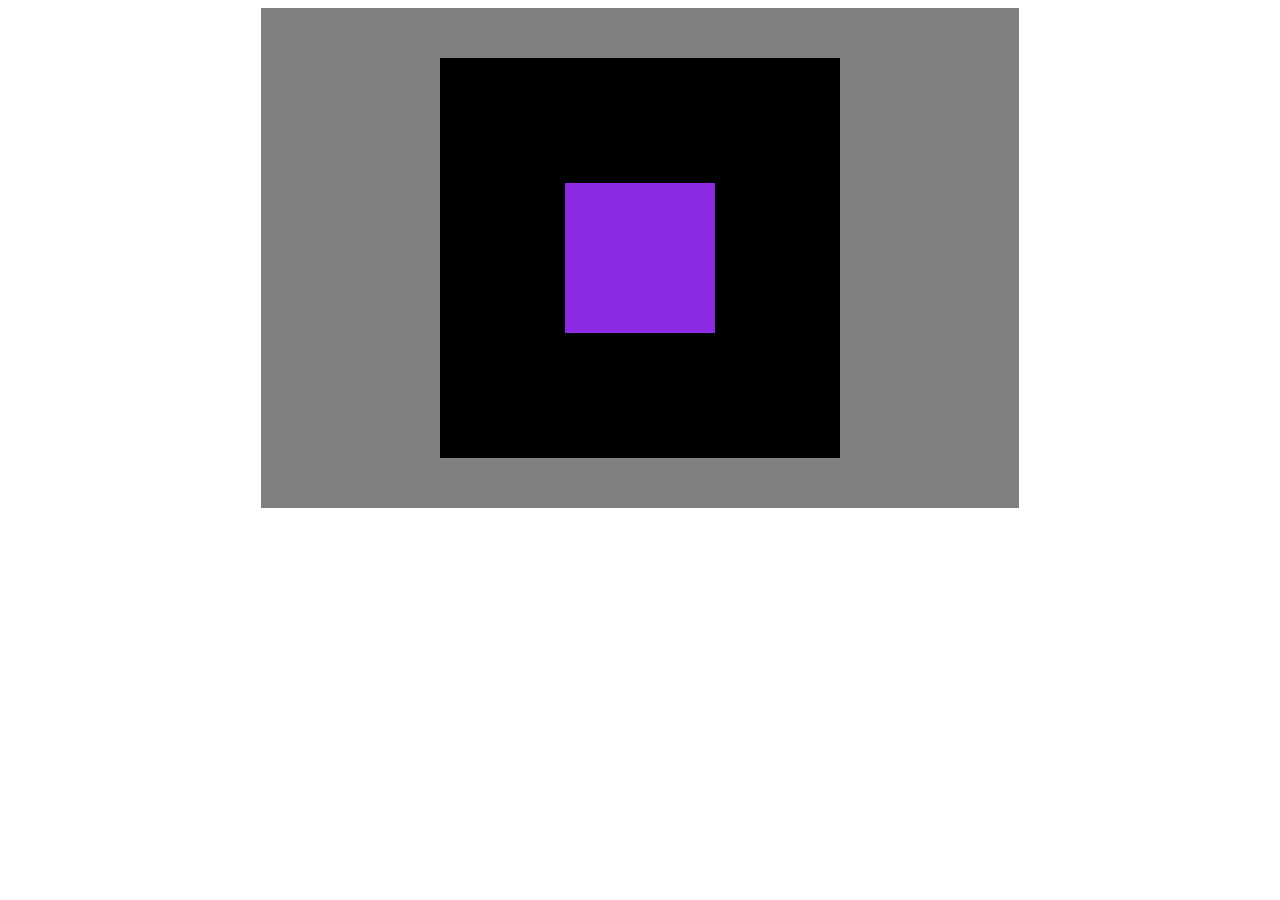
<file: testes/index.html>
<!DOCTYPE html>
<html lang="pt-br">
<head>
    <meta charset="UTF-8">
    <meta http-equiv="X-UA-Compatible" content="IE=edge">
    <meta name="viewport" content="width=device-width, initial-scale=1.0">
    <title>Document</title>

    <style>
            .meio{
            background-color: gray;
            width: 60%;
            height: 500px;
            margin: 0 auto;
            display: flex;
            flex-direction: row;
            justify-content: center;
            align-items: center;
            }
            .box{
                width: 400px;
                height: 400px;
                background-color: black;
                display: flex;
                flex-direction: row;
                justify-content: center;
                align-items: center;
            }

        .box1{
            width: 150px;
            height: 150px;
            margin: 10px 15px;
            background-color: blueviolet;
        }
    </style>

</head>
<body>
    
    <div class="meio">
    <div class="box">
        <div class="box1"></div>
    </div>
    </div>

</body>
</html>
</file>
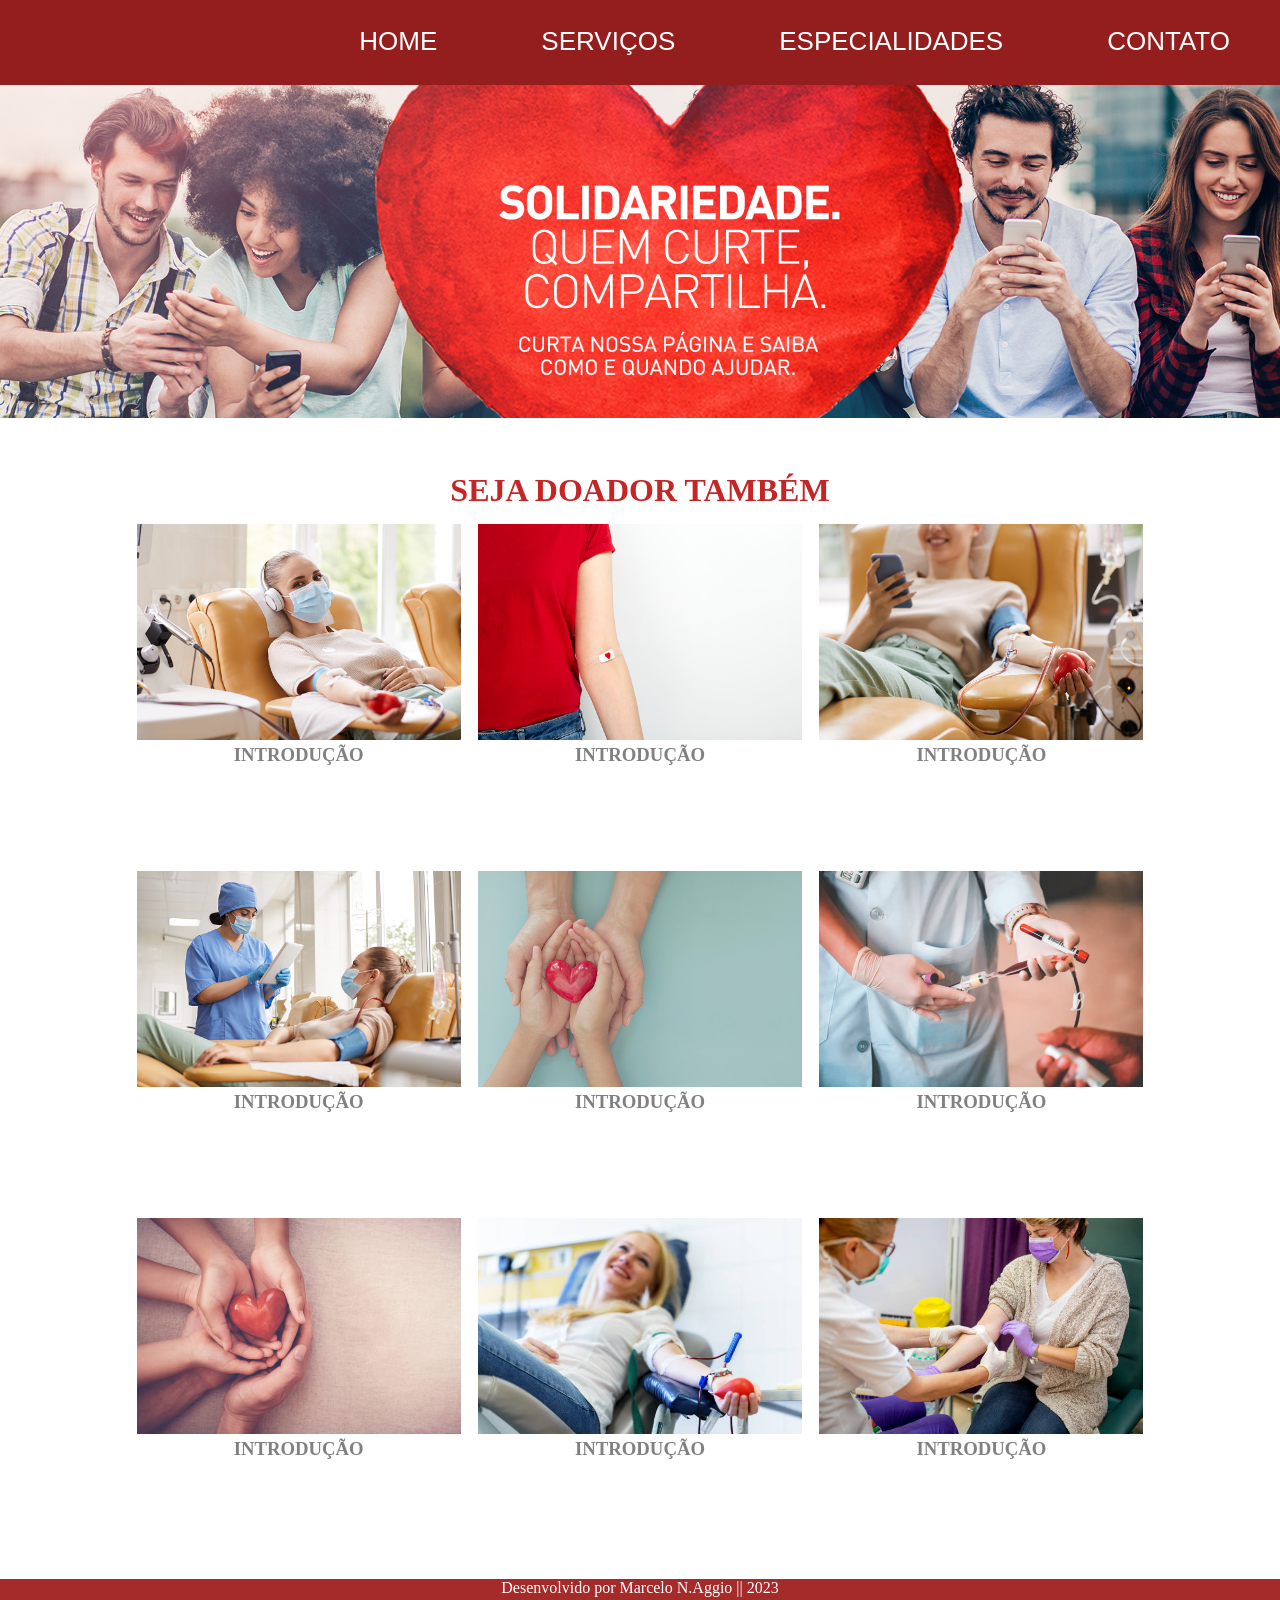
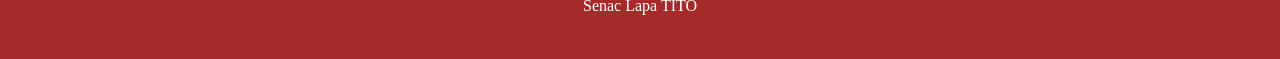
<file: Flex/aula1/index.html>
<!DOCTYPE html>
<html lang="pt-br">

<head>
    <meta charset="UTF-8">
    <meta http-equiv="X-UA-Compatible" content="IE=edge">
    <meta name="viewport" content="width=device-width, initial-scale=1.0">
    <link rel="stylesheet" href="style.css">
    <title>Doação de Sangue</title>

</head>

<body>

    <header>
        <nav>
            <ul>
                <li>HOME</li>
                <li>SERVIÇOS</li>
                <li>ESPECIALIDADES</li>
                <li>CONTATO</li>
            </ul>
        </nav>
    </header>

    <section>
        <img src="img/banner.jpg" alt="">
    </section>

    <h1>Seja doador também</h1>

    <section>
        <div class="cards">

            <div class="card">
                <img src="img/img1.jpg" alt="">
                <h3 class="legenda">Introdução</h3>
            </div>
            <div class="card">
                <img src="img/img2.jpg" alt="">
                <h3 class="legenda">Introdução</h3>
            </div>
            <div class="card">
                <img src="img/img3.jpg" alt="">
                <h3 class="legenda">Introdução</h3>
            </div>
            <div class="card">
                <img src="img/img4.jpg" alt="">
                <h3 class="legenda">Introdução</h3>
            </div>
            <div class="card">
                <img src="img/img5.jpg" alt="">
                <h3 class="legenda">Introdução</h3>
            </div>
            <div class="card">
                <img src="img/img6.jpg" alt="">
                <h3 class="legenda">Introdução</h3>
            </div>
            <div class="card">
                <img src="img/img7.jpg" alt="">
                <h3 class="legenda">Introdução</h3>
            </div>
            <div class="card">
                <img src="img/img8.jpg" alt="">
                <h3 class="legenda">Introdução</h3>
            </div>
            <div class="card">
                <img src="img/img9.jpg" alt="">
                <h3 class="legenda">Introdução</h3>
            </div>

        </div>
    </section>

    <footer>
        <div class="rodape">
            <p>Desenvolvido por Marcelo N.Aggio || 2023
                <br>
                Senac Lapa TITO
            </p>
        </div>
    </footer>

</body>

</html>
</file>
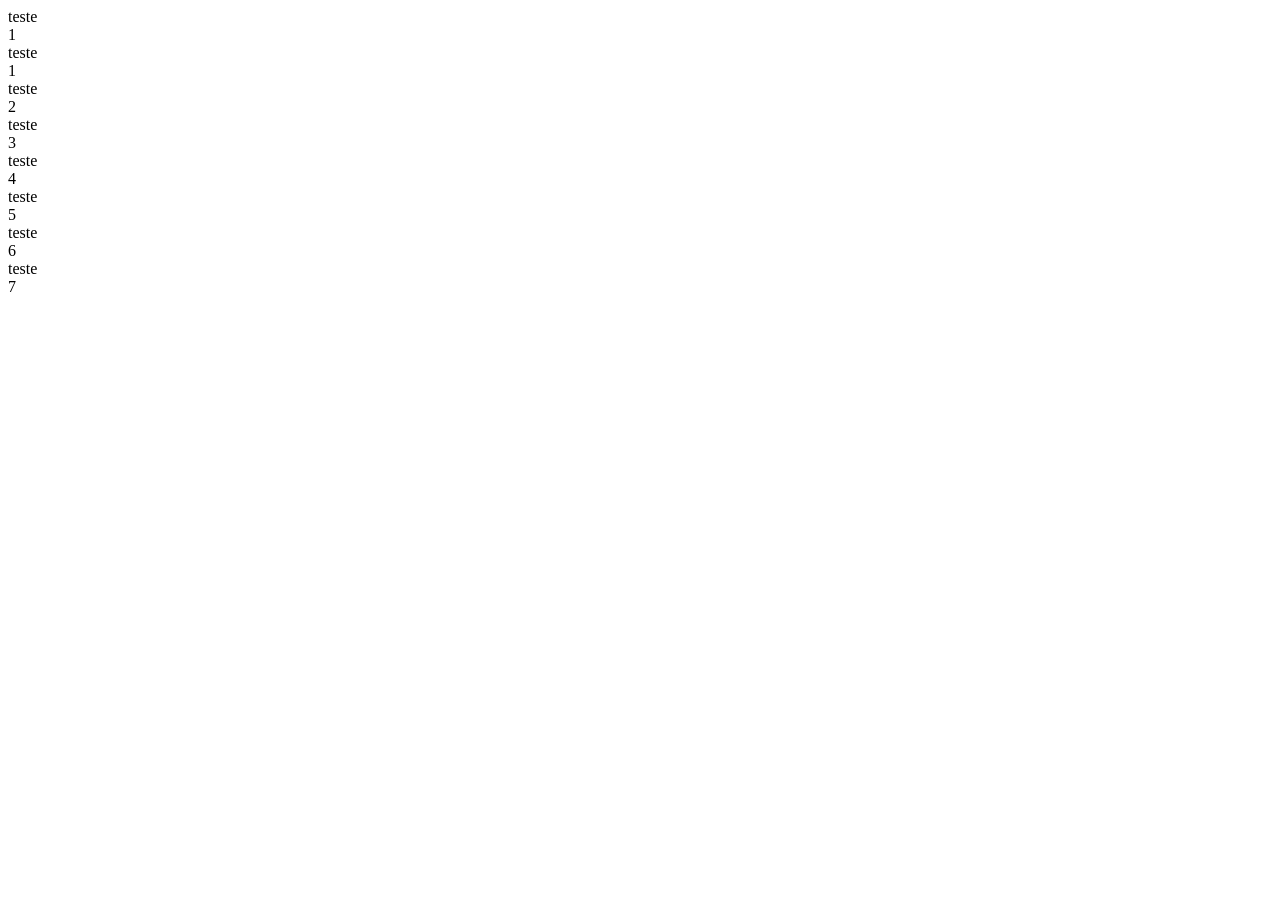
<file: Flex/aula2/index.html>
<!DOCTYPE html>
<html lang="en">
<head>
    <meta charset="UTF-8">
    <meta http-equiv="X-UA-Compatible" content="IE=edge">
    <meta name="viewport" content="width=device-width, initial-scale=1.0">
    <title>Document</title>

    <style>
        
    </style>
</head>
<body>
    
    <section>
        <div class="box">
            <div class="item">teste <br> 1</div>
            <span class="basis"></span>
            <div class="item">teste <br> 1</div>
            <div class="item">teste <br> 2</div>
            <div class="item">teste <br> 3</div>
            <div class="item">teste <br> 4</div>
            <div class="item">teste <br> 5</div>
            <div class="item">teste <br> 6</div>
            <div class="item">teste <br> 7</div>
        </div>
    </section>

</body>
</html>
</file>
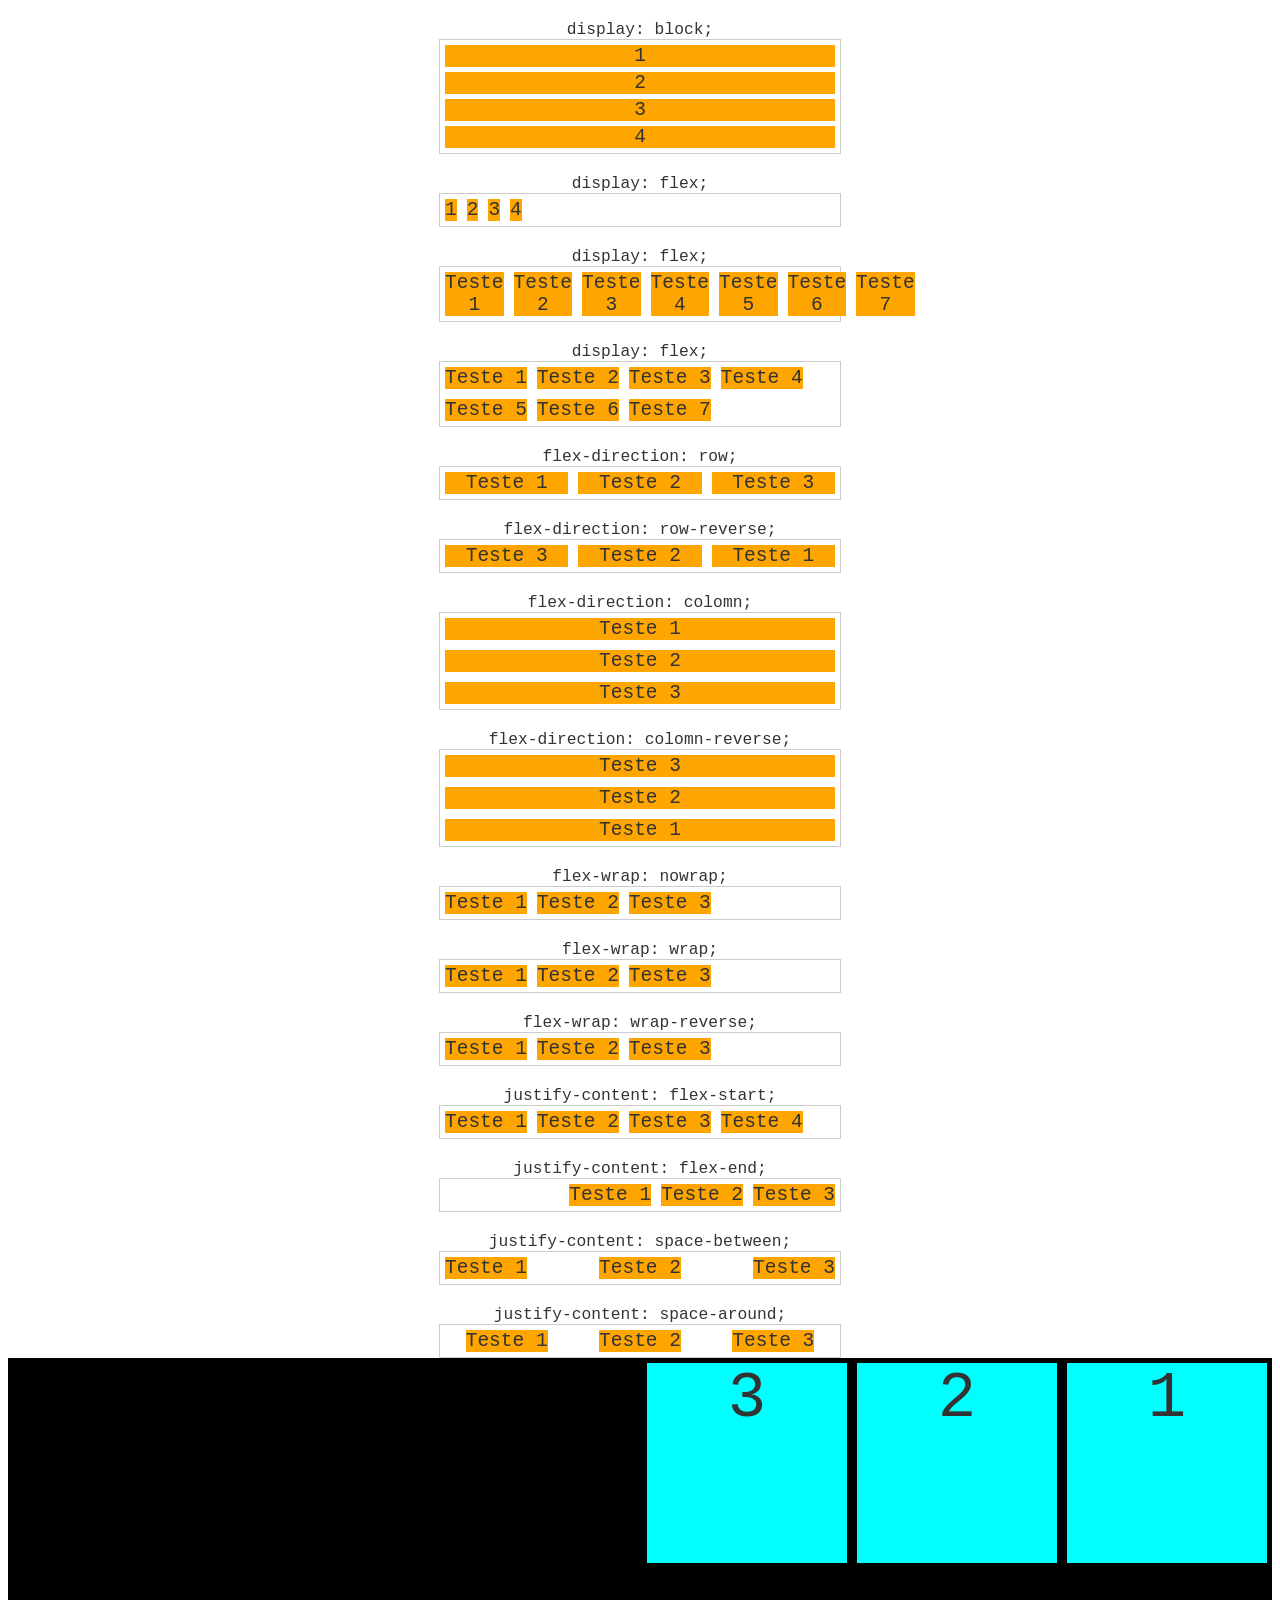
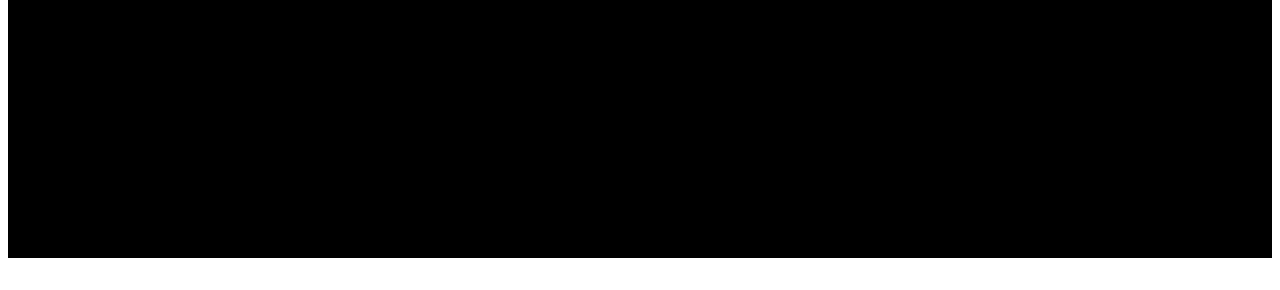
<file: Flex/aula3/index.html>
<!DOCTYPE html>
<html lang="en">
<head>
    <meta charset="UTF-8">
    <meta http-equiv="X-UA-Compatible" content="IE=edge">
    <meta name="viewport" content="width=device-width, initial-scale=1.0">
    <link rel="stylesheet" href="style.css">
    <title>Display flex</title>
</head>
<body>
    
    <h1>display: block;</h1>
<section class="container">
	<div class="item">1</div>
	<div class="item">2</div>
	<div class="item">3</div>
	<div class="item">4</div>
</section>

<h1>display: flex;</h1>
<section class="container flex">
	<div class="item">1</div>
	<div class="item">2</div>
	<div class="item">3</div>
	<div class="item">4</div>
</section>

<h1>display: flex;</h1>
<section class="container flex">
	<div class="item">Teste 1</div>
	<div class="item">Teste 2</div>
	<div class="item">Teste 3</div>
	<div class="item">Teste 4</div>
	<div class="item">Teste 5</div>
	<div class="item">Teste 6</div>
	<div class="item">Teste 7</div>
</section>

<h1>display: flex;</h1>
<section class="container flex flex-wrap">
	<div class="item">Teste 1</div>
	<div class="item">Teste 2</div>
	<div class="item">Teste 3</div>
	<div class="item">Teste 4</div>
	<div class="item">Teste 5</div>
	<div class="item">Teste 6</div>
	<div class="item">Teste 7</div>
</section>

<h1>flex-direction: row;</h1>
<section class="container row">
	<div class="item flex-item-1">Teste 1</div>
	<div class="item flex-item-1">Teste 2</div>
	<div class="item flex-item-1">Teste 3</div>
</section>

<h1>flex-direction: row-reverse;</h1>
<section class="container row-reverse">
	<div class="item flex-item-1">Teste 1</div>
	<div class="item flex-item-1">Teste 2</div>
	<div class="item flex-item-1">Teste 3</div>
</section>

<h1>flex-direction: colomn;</h1>
<section class="container colomn">
	<div class="item flex-item-1">Teste 1</div>
	<div class="item flex-item-1">Teste 2</div>
	<div class="item flex-item-1">Teste 3</div>
</section>

<h1>flex-direction: colomn-reverse;</h1>
<section class="container flexDirection">
	<div class="item flex-item-2">Teste 1</div>
	<div class="item flex-item-2">Teste 2</div>
	<div class="item flex-item-2">Teste 3</div>
</section>

<h1>flex-wrap: nowrap;</h1>
<section class="container nowrap">
	<div class="item flex-item-2">Teste 1</div>
	<div class="item flex-item-2">Teste 2</div>
	<div class="item flex-item-2">Teste 3</div>
</section>

<h1>flex-wrap: wrap;</h1>
<section class="container wrap">
	<div class="item flex-item-2">Teste 1</div>
	<div class="item flex-item-2">Teste 2</div>
	<div class="item flex-item-2">Teste 3</div>
</section>

<h1>flex-wrap: wrap-reverse;</h1>
<section class="container wrap-reverse">
	<div class="item flex-item-2">Teste 1</div>
	<div class="item flex-item-2">Teste 2</div>
	<div class="item flex-item-2">Teste 3</div>
</section>

<style>
	.flex-start{
		display: flex;
		justify-content: flex-start;
	}
	.flex-end{
		display: flex;
		justify-content: flex-end;
	}
	.space-between{
		display: flex;
		justify-content: space-between;
	}
	.space-around{
		display: flex;
		justify-content: space-around;
	}
</style>

<h1>justify-content: flex-start;</h1>
<section class="container flex-start">
	<div class="item flex-item-2">Teste 1</div>
	<div class="item flex-item-2">Teste 2</div>
	<div class="item flex-item-2">Teste 3</div>
	<div class="item flex-item-2">Teste 4</div>
</section>

<h1>justify-content: flex-end;</h1>
<section class="container flex-end">
	<div class="item flex-item-2">Teste 1</div>
	<div class="item flex-item-2">Teste 2</div>
	<div class="item flex-item-2">Teste 3</div>
</section>

<h1>justify-content: space-between;</h1>
<section class="container space-between">
	<div class="item flex-item-2">Teste 1</div>
	<div class="item flex-item-2">Teste 2</div>
	<div class="item flex-item-2">Teste 3</div>
</section>

<h1>justify-content: space-around;</h1>
<section class="container space-around">
	<div class="item flex-item-2">Teste 1</div>
	<div class="item flex-item-2">Teste 2</div>
	<div class="item flex-item-2">Teste 3</div>
</section>

<style>
    .teste{
        background-color: black;
        height: 500px;
        display: flex;
        flex-direction: row-reverse;
    }
    .box{
		text-align: center;
		font-size: 64px;
        margin: 5px;
        width: 200px;
        height: 200px;
        background-color: aqua;
    }
</style>
<div class="teste">
<div class="box">1</div>
<div class="box">2</div>
<div class="box">3</div>
</div>
</body>
</html>
</file>
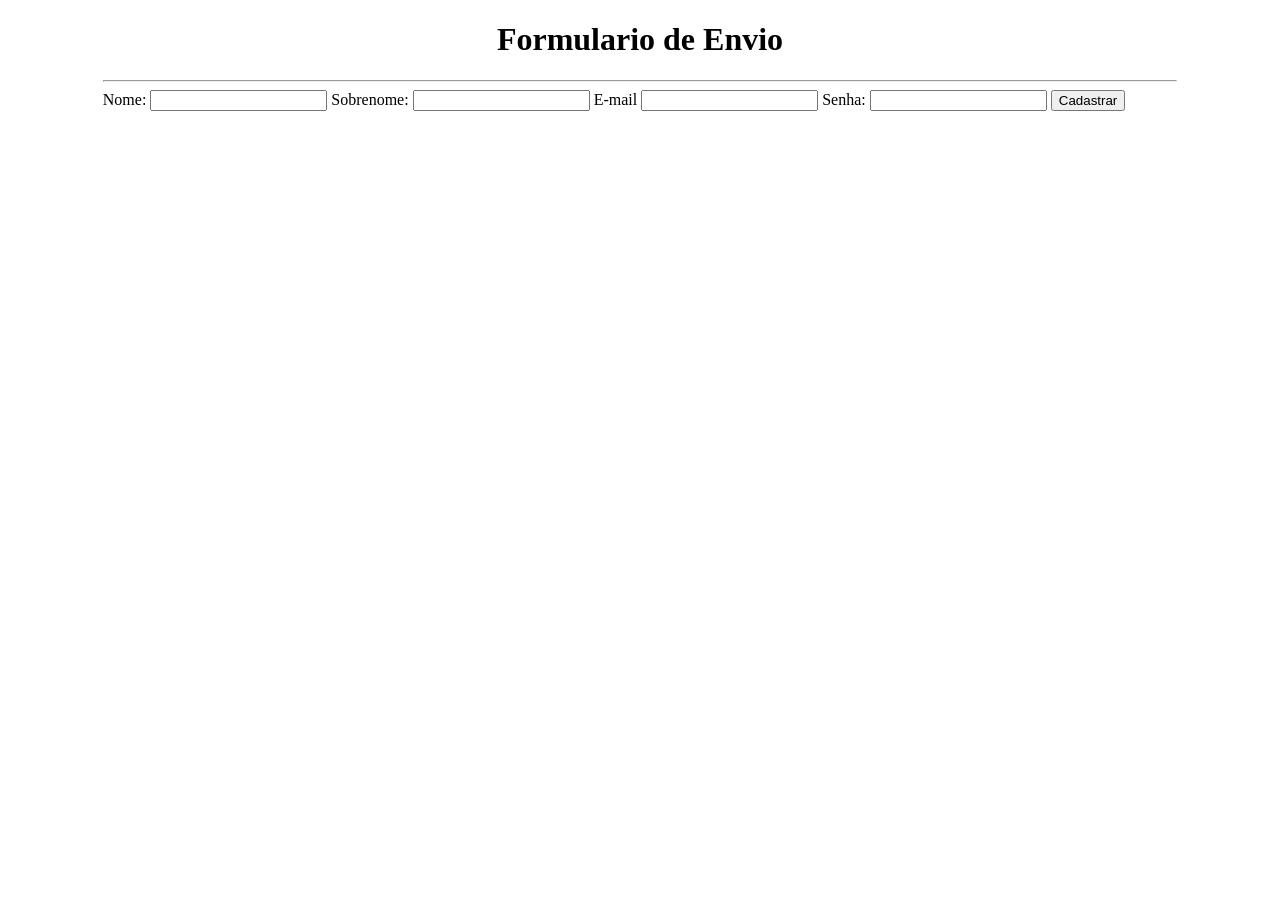
<file: exercicios/exercicioAula4.html>
<!DOCTYPE html>
<html lang="en">
<head>
    <meta charset="UTF-8">
    <meta http-equiv="X-UA-Compatible" content="IE=edge">
    <meta name="viewport" content="width=device-width, initial-scale=1.0">
    <title>Submissão de Formularios</title>

    <style>
        h1{
            text-align: center;
        }
        .container{
            width: 85%;
            margin: 0 auto;
        }

    </style>

</head>
<body>
    
    <div class="container">
        <h1>Formulario de Envio</h1> 
    <hr>
    <form action="exercicioAula04-receber.php" method="POST">
        <label for="nome">Nome:</label>
        <input type="text" name="nome">

        <label for="sobrenome">Sobrenome:</label>
        <input type="text" name="sobrenome">

        <label for="email">E-mail</label>
        <input type="email" name="email">

        <label for="senha">Senha:</label>
        <input type="password" name="senha">

        <button>Cadastrar</button>
    </form>
    </div>

</body>
</html>
</file>
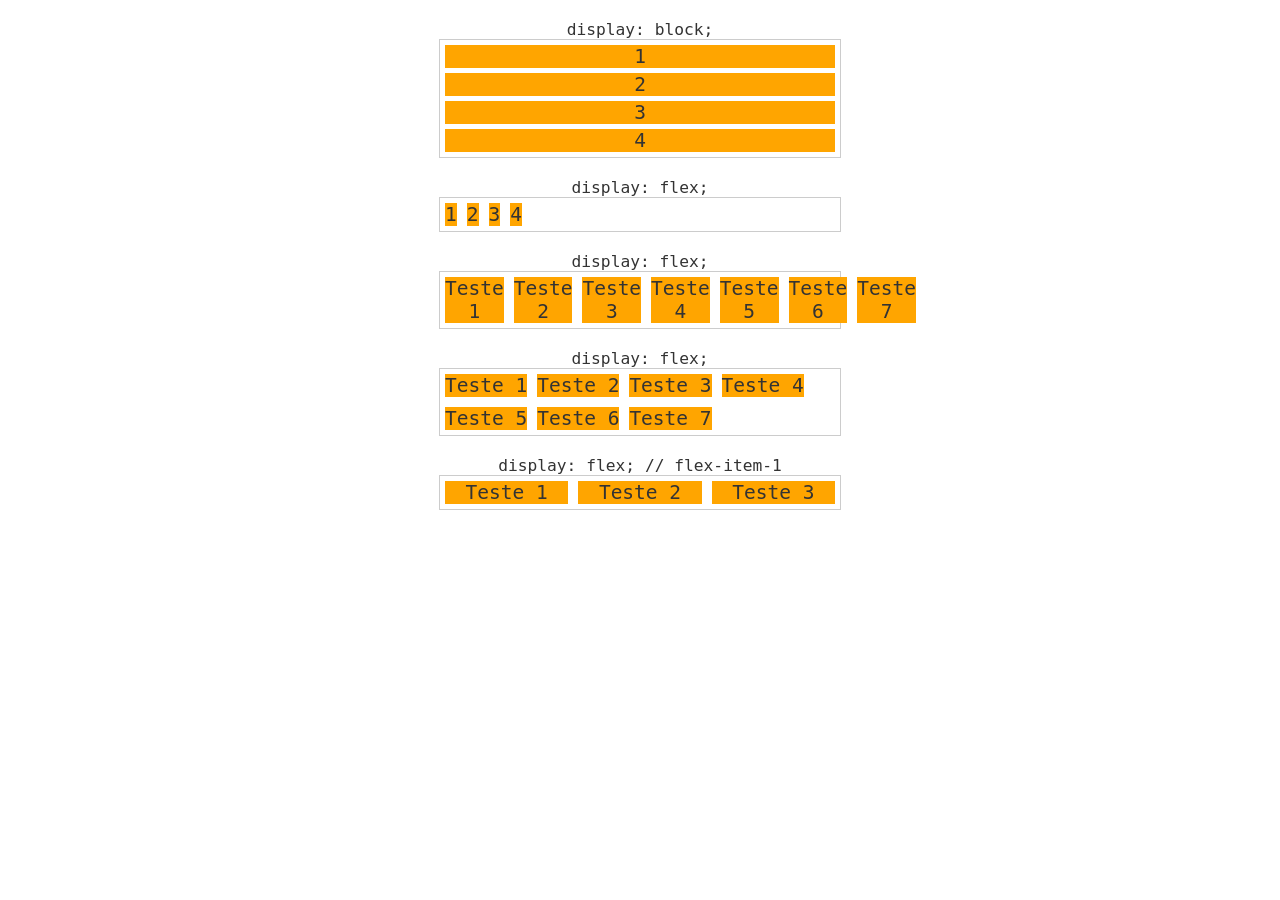
<file: flex-inteiro/Exemplo01.html>
<!DOCTYPE html>
<html lang="en">
<head>
    <meta charset="UTF-8">
    <meta http-equiv="X-UA-Compatible" content="IE=edge">
    <meta name="viewport" content="width=device-width, initial-scale=1.0">
    <link rel="stylesheet" href="css/style.css">
    <title>Display flex</title>
</head>
<body>
    
    <h1>display: block;</h1>
<section class="container">
	<div class="item">1</div>
	<div class="item">2</div>
	<div class="item">3</div>
	<div class="item">4</div>
</section>

<h1>display: flex;</h1>
<section class="container flex">
	<div class="item">1</div>
	<div class="item">2</div>
	<div class="item">3</div>
	<div class="item">4</div>
</section>

<h1>display: flex;</h1>
<section class="container flex">
	<div class="item">Teste 1</div>
	<div class="item">Teste 2</div>
	<div class="item">Teste 3</div>
	<div class="item">Teste 4</div>
	<div class="item">Teste 5</div>
	<div class="item">Teste 6</div>
	<div class="item">Teste 7</div>
</section>

<h1>display: flex;</h1>
<section class="container flex flex-wrap">
	<div class="item">Teste 1</div>
	<div class="item">Teste 2</div>
	<div class="item">Teste 3</div>
	<div class="item">Teste 4</div>
	<div class="item">Teste 5</div>
	<div class="item">Teste 6</div>
	<div class="item">Teste 7</div>
</section>

<h1>display: flex; // flex-item-1</h1>
<section class="container flex">
	<div class="item flex-item-1">Teste 1</div>
	<div class="item flex-item-1">Teste 2</div>
	<div class="item flex-item-1">Teste 3</div>
</section>

</body>
</html>
</file>
<file: Flex/aula1/style.css>
* {
    margin: 0;
    padding: 0;
}

section img {
    width: 100%;
}

header {
    width: 100%;
    height: 85px;
    background-color: rgb(148, 29, 29);
}

nav {
    display: flex;
    justify-content: end;
}

li {
    font-size: 26px;
    font-family: Gill Sans, 'Gill Sans MT', 'Calibri', 'Trebuchet MS', sans-serif;
}

nav ul li:hover {
    color: black;
    text-decoration: underline;
    transition: 0.8s;
}

nav ul li:not(:hover) {
    transition: 0.5s;
}

nav ul li {
    display: inline-block;
    padding: 2.7% 50px;
    color: white;
}

h1 {
    margin-top: 50px;
    text-transform: uppercase;
    text-align: center;
    color: rgb(197, 37, 37);
}

h3 {
    text-transform: uppercase;
    color: grey;
}

.cards {
    width: 80%;
    height: 65rem;
    margin: 15px auto;
    display: grid;
    grid-template-columns: 1fr 1fr 1fr;
}

.card img {
    width: 95%;
    padding-left: 2.5%;
}

.card {
    height: 50px;
}

p {
    width: 95%;
    margin: 0 auto;
}

.legenda {
    text-align: center;
}

.rodape {
    background-color: brown;
    height: 80px;
}

.rodape p {
    text-align: center;
    color: white;
}
</file>
<file: Flex/aula3/style.css>
/* Flex display: flex;
Torna o elemento um flex container 
automaticamente transformando todos os seus filhos diretos em flex itens.*/

/*display
Define o elemento como um flex container, tornando os seus filhos flex-itens*/
.flex {
	display: flex;
}

.flex-wrap {
	flex-wrap: wrap;
}

.flex-item-1 {
	flex: 1;
}
.flexDirection{
	display: flex;
	flex-direction: column-reverse;
}
.colomn{
	display: flex;
	flex-direction: column;
}
.row{
	display: flex;
	flex-direction: row;

}
.row-reverse{
	display: flex;
	flex-direction: row-reverse;
}
.nowrap{
	display: flex;
	flex-wrap: nowrap;
}
.wrap{
	display: flex;
	flex-wrap: wrap;
}
.wrap-reverse{
	display: flex;
	flex-wrap: wrap-reverse;
}
/* Flex Item */
.item {
	margin: 5px;
	background: orange;
	text-align: center;
	font-size: 1.5em;
}

.container {
	max-width: 400px;
	margin: 0 auto;
	border: 1px solid #ccc;
}

h1 {
	text-align: center;
	margin: 20px 0 0 0;
	font-size: 1.25em;
	font-weight: normal;
}

body {
	font-family: monospace;
	color: #333;
}
</file>
<file: flex-inteiro/css/style.css>
/* Flex display: flex;
Torna o elemento um flex container 
automaticamente transformando todos os seus filhos diretos em flex itens.*/

/*display
Define o elemento como um flex container, tornando os seus filhos flex-itens*/
.flex {
	display: flex;
}

.flex-wrap {
	flex-wrap: wrap;
}

.flex-item-1 {
	flex: 1;
}

/* Flex Item */
.item {
	margin: 5px;
	background: orange;
	text-align: center;
	font-size: 1.5em;
}

.container {
	max-width: 400px;
	margin: 0 auto;
	border: 1px solid #ccc;
}

h1 {
	text-align: center;
	margin: 20px 0 0 0;
	font-size: 1.25em;
	font-weight: normal;
}

body {
	font-family: monospace;
	color: #333;
}
</file>
